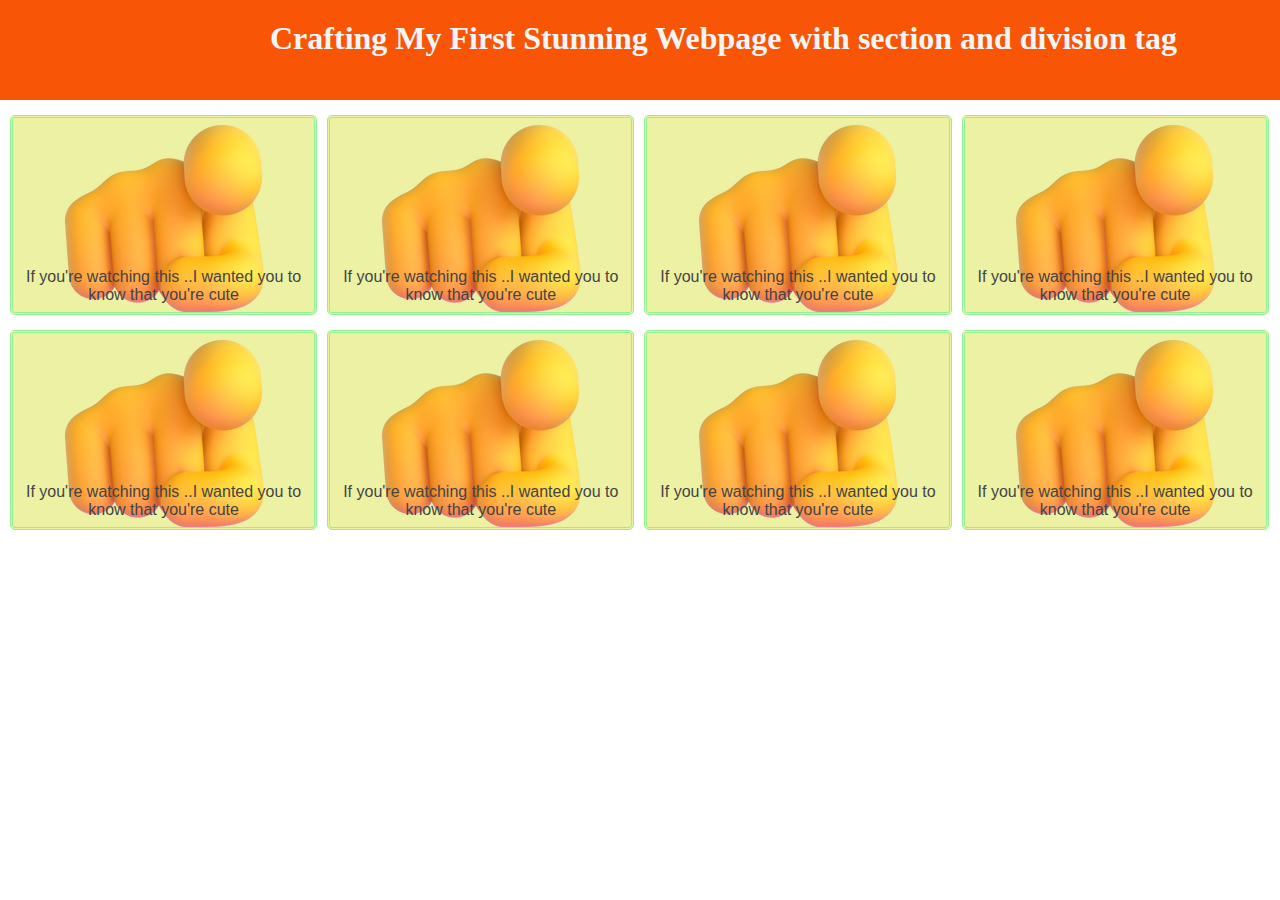
<file: index.html>
<!DOCTYPE html>
<html lang="en">
<head>
    <meta charset="UTF-8">
    <meta name="viewport" content="width=device-width, initial-scale=1.0">
    <title>Class_15</title>
    <link rel="stylesheet" href="styles.css">
</head>
<body>
    <section class="project">
        <div>
            <h1 class="heading">Crafting My First Stunning Webpage with section and division tag </h1>
        </div>
        <div class="log-in">
            <a class="log-in-page" href="login.html" target="_blank">Log in</a>
        </div>
    </section>
    <section>
        <div class="box">
            If you're watching this ..I wanted you to know that you're cute
        </div>
        <div class="box">
            If you're watching this ..I wanted you to know that you're cute
        </div>
        <div class="box">
            If you're watching this ..I wanted you to know that you're cute
        </div>
        <div class="box">
            If you're watching this ..I wanted you to know that you're cute
        </div>
    </section>
    <section>
        <div class="box-2">
            If you're watching this ..I wanted you to know that you're cute
        </div>
        <div class="box-2">
            If you're watching this ..I wanted you to know that you're cute
        </div>
        <div class="box-2">
            If you're watching this ..I wanted you to know that you're cute
        </div>
        <div class="box-2">
            If you're watching this ..I wanted you to know that you're cute
        </div>
    </section>
</body>

</html>
</file>
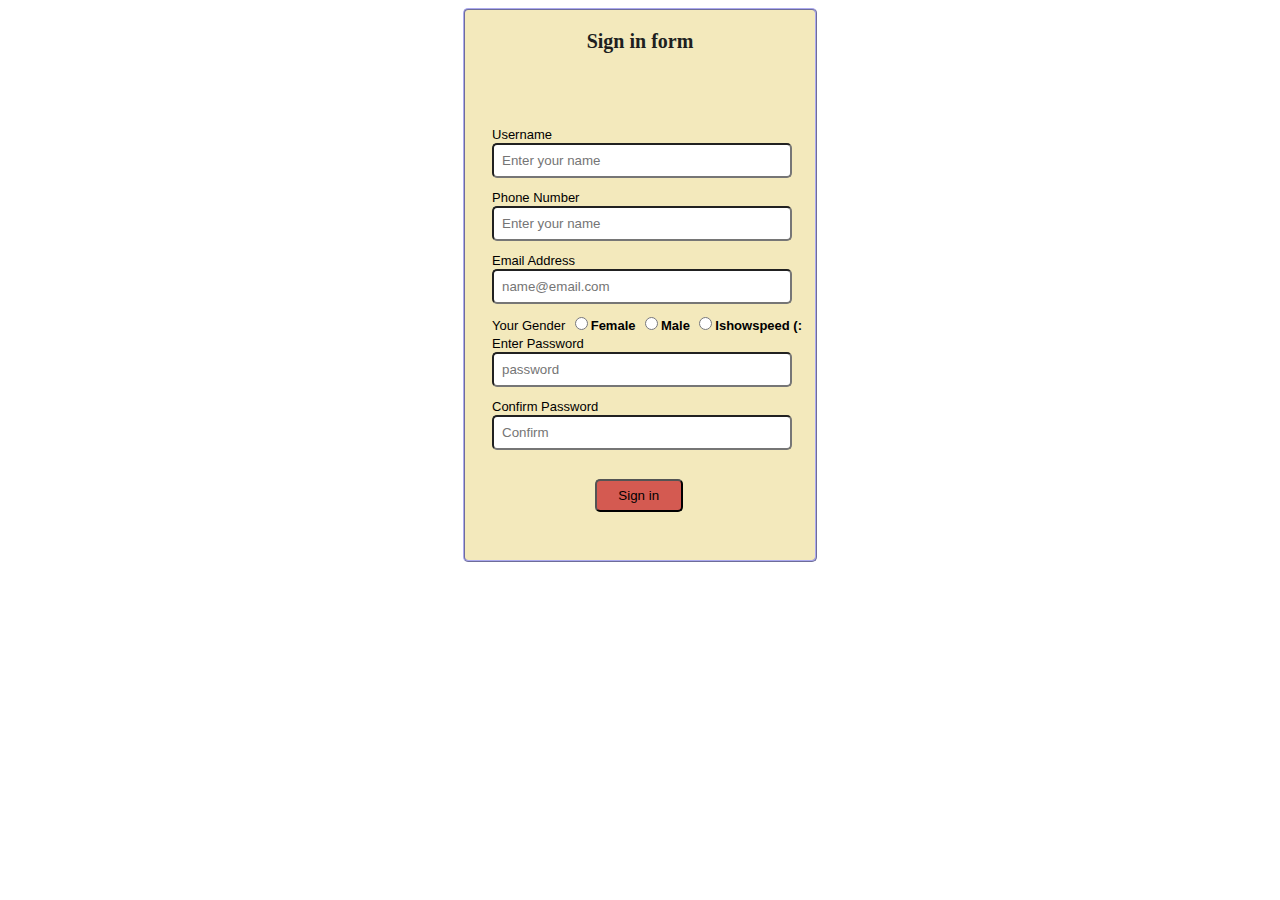
<file: createacc.html>
<!DOCTYPE html>
<html lang="en">
<head>
    <meta charset="UTF-8">
    <meta name="viewport" content="width=device-width, initial-scale=1.0">
    <title>Sign_in</title>
    <link href="styles3.css" rel="stylesheet">
</head>
<body>
    <div class="e1">
        <p class="e3"><b>Sign in form</b></p>
        <form>
            <label class="d5" for="">Username</label>
            <input class="d3" type="text" placeholder="Enter your name" id="" name="" value="" required>
            <label class="d5" for="">Phone Number</label>
            <input class="d3" type="tel" placeholder="Enter your name" id="" name="" value="" required>
            <label class="d5" for="">Email Address</label>
            <input class="d3" type="email" placeholder="name@email.com" id="" name="" value="" required>
            <label class="d5" for="">Your Gender</label>
            <input name="sui" type="radio"><b class="e2">Female</b>
            <input name="sui" type="radio"><b class="e2">Male</b>
            <input name="sui" type="radio"><b class="e2">Ishowspeed (:</b>
            <!-- <label class="d5">Blood group</label>
            <select>
                <option>A+</option>
                <option>A-</option>
                <option>B+</option>
                <option>B-</option>
                <option>AB+</option>
                <option>AB-</option>
                <option>O+</option>
                <option>O-</option>
            </select><br> -->
            <label class="d5" for=""> Enter Password</label>
            <input class="d3" type="password" placeholder="password" id="" name="" value="" required>
            <label class="d5" for=""> Confirm Password</label>
            <input class="d3" type="password" placeholder="Confirm" id="" name="" value="" required> 
            <button class="d4" type="submit">Sign in</button>
            
        </form>
    </div>
</body>
</html>
</file>
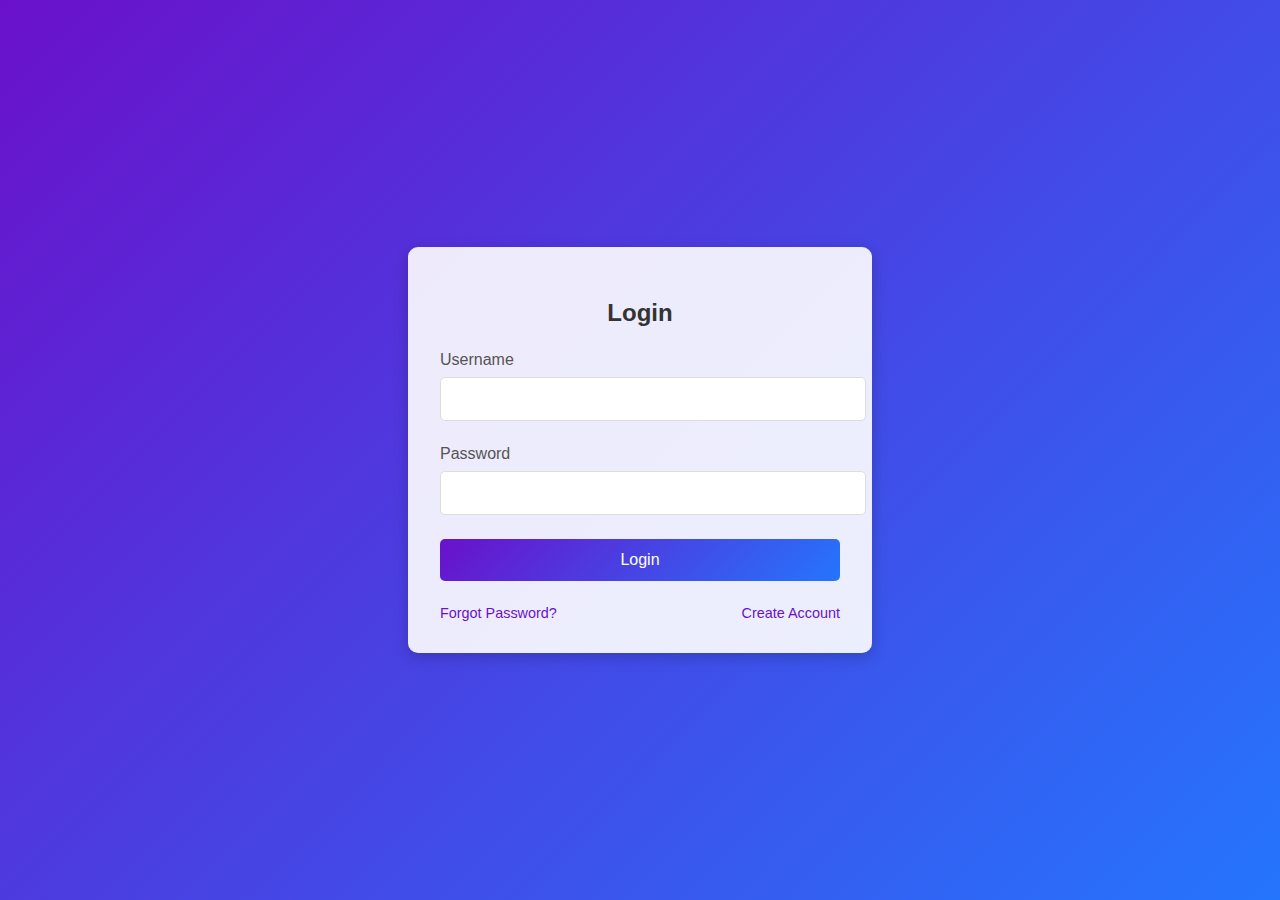
<file: login.html>
<!DOCTYPE html>
<html lang="en">
<head>
    <meta charset="UTF-8">
    <meta name="viewport" content="width=device-width, initial-scale=1.0">
    <title>Login Form</title>
    <link rel="stylesheet" href="styles2.css">
</head>
<body>
    <div class="login-container">
        <div class="login-box">
            <h2>Login</h2>
            <form>
                <div class="input-group">
                    <label for="username">Username</label>
                    <input type="text" id="username" name="username" required>
                </div>
                <div class="input-group">
                    <label for="password">Password</label>
                    <input type="password" id="password" name="password" required>
                </div>
                <button type="submit" class="login-button">Login</button>
            </form>
            <div class="extra-links">
                <a href="#">Forgot Password?</a>
                <a href="createacc.html">Create Account</a>
            </div>
        </div>
    </div>
</body>
</html>
</file>
<file: styles.css>
*{
    margin: 0%;
    padding: 0%;
    box-sizing: border-box;
}

.project{
    text-align: center;
    height: 100px;
    width: 100%;
    /* background-image: url(images/image2.jpg); */
    /* background-repeat: no-repeat; */
    /* background-position: center;
    background-size: cover; */
    background-color: #F85606;
    box-sizing: border-box;
    overflow: hidden;
}
.heading{
    color: whitesmoke;
    font-family: cursive;
    padding-top: 20px;
    padding-left: 270px;
    float: left;
}
.log-in{
    padding-left: 1290px;
    height: 100px;
    width: 100%;
    font-family: 'Franklin Gothic Medium', 'Arial Narrow', Arial, sans-serif;
    color: azure;
}    
.log-in-page{
    color: rgb(169, 202, 160);
    text-decoration: none;
}
.box{
    overflow: hidden;
    height: 200px;
    width: 24%;
    margin-top: 15px;
    margin-left: 10px;
    border: 3px double rgb(146, 241, 146);
    float: left;
    text-align: center;
    padding-top: 150px;
    background-image: url(images/indicate.png);
    background-position: center;
    background-repeat: no-repeat;
    background-color: rgb(236, 241, 164);
    border-radius: 5px;
    font-family: 'Gill Sans', 'Gill Sans MT', Calibri, 'Trebuchet MS', sans-serif;
    color:#444444;
}
.box-2{
    overflow: hidden;
    height: 200px;
    width: 24%;
    margin-top: 15px;
    margin-left: 10px;
    border: 3px double rgb(146, 241, 146);
    float: left;
    text-align: center;
    padding-top: 150px;
    background-image: url(images/indicate.png);
    background-position: center;
    background-repeat: no-repeat;
    background-color: rgb(236, 241, 164);
    border-radius: 5px;
    font-family: 'Gill Sans', 'Gill Sans MT', Calibri, 'Trebuchet MS', sans-serif;
    color:#444444;
}
</file>
<file: styles3.css>
.c1{
    text-align: center;
}

.c2{
    font-family: Georgia, 'Times New Roman', Times, serif;
    color: red;
}

.c3{
    height: 120px;
    width: 250px;
    margin: auto;
    border: 2px ridge rgb(171, 169, 238);
    border-radius: 5px;
    font-family: 'Lucida Sans', 'Lucida Sans Regular', 'Lucida Grande', 'Lucida Sans Unicode', Geneva, Verdana, sans-serif;
    background-color: rgb(243, 233, 188);
}

.c4{
   padding-left: 88px;
   color: red;
   
}


.c5{
    text-decoration: none;
}

.c6{
    padding-left: 10px;
}

.d1{
    height: 400px;
    width: 350px;
    margin: auto;
    border: 2px ridge rgb(171, 169, 238);
    border-radius: 5px;
    font-family: 'Lucida Sans', 'Lucida Sans Regular', 'Lucida Grande', 'Lucida Sans Unicode', Geneva, Verdana, sans-serif;
    background-color: rgb(243, 233, 188); 
}

.d2{
    text-align: center;
    font-family: cursive;
    height: 75px;
    color: rgb(32, 31, 31);
    font-size: 25px;
}

.d3{
    padding: 8px;
    border-radius: 5px;
    margin-left: 27px;
    margin-bottom: 10px;
    width: 80%;
    
}

.d4{
    width: 25%;
    padding: 7px;
    margin-left: 130px;
    margin-top: 19px;
    border-radius: 5px;
    color: black;
    background-color: rgb(212, 90, 81);
}

.d5{
    margin-left: 27px;
    font-size: 13px;
}
.d6{
    margin-left: 218px;
    font-size: 13px;
}
.e1{
    height: 550px;
    width: 350px;
    margin: auto;
    border: 2px ridge rgb(171, 169, 238);
    border-radius: 5px;
    font-family: 'Lucida Sans', 'Lucida Sans Regular', 'Lucida Grande', 'Lucida Sans Unicode', Geneva, Verdana, sans-serif;
    background-color: rgb(243, 233, 188); 
}
.e2{
    font-size: 13px;
}
.e3{
    text-align: center;
    font-family: cursive;
    height: 75px;
    color: rgb(32, 31, 31);
    font-size: 20px;
}
</file>
<file: styles2.css>
body {
    margin: 0;
    padding: 0;
    font-family: 'Arial', sans-serif;
    background: linear-gradient(135deg, #6a11cb, #2575fc);
    height: 100vh;
    display: flex;
    justify-content: center;
    align-items: center;
}

.login-container {
    background: rgba(255, 255, 255, 0.9);
    padding: 2rem;
    border-radius: 10px;
    box-shadow: 0 4px 15px rgba(0, 0, 0, 0.2);
    width: 100%;
    max-width: 400px;
}

.login-box {
    text-align: center;
}

.login-box h2 {
    margin-bottom: 1.5rem;
    color: #333;
}

.input-group {
    margin-bottom: 1.5rem;
    text-align: left;
}

.input-group label {
    display: block;
    margin-bottom: 0.5rem;
    color: #555;
}

.input-group input {
    width: 100%;
    padding: 0.75rem;
    border: 1px solid #ddd;
    border-radius: 5px;
    font-size: 1rem;
    transition: border-color 0.3s ease;
}

.input-group input:focus {
    border-color: #6a11cb;
    outline: none;
}

.login-button {
    width: 100%;
    padding: 0.75rem;
    background: linear-gradient(135deg, #6a11cb, #2575fc);
    border: none;
    border-radius: 5px;
    color: white;
    font-size: 1rem;
    cursor: pointer;
    transition: background 0.3s ease;
}

.login-button:hover {
    background: linear-gradient(135deg, #2575fc, #6a11cb);
}

.extra-links {
    margin-top: 1.5rem;
    display: flex;
    justify-content: space-between;
}

.extra-links a {
    color: #6a11cb;
    text-decoration: none;
    font-size: 0.9rem;
    transition: color 0.3s ease;
}

.extra-links a:hover {
    color: #2575fc;
}
</file>
